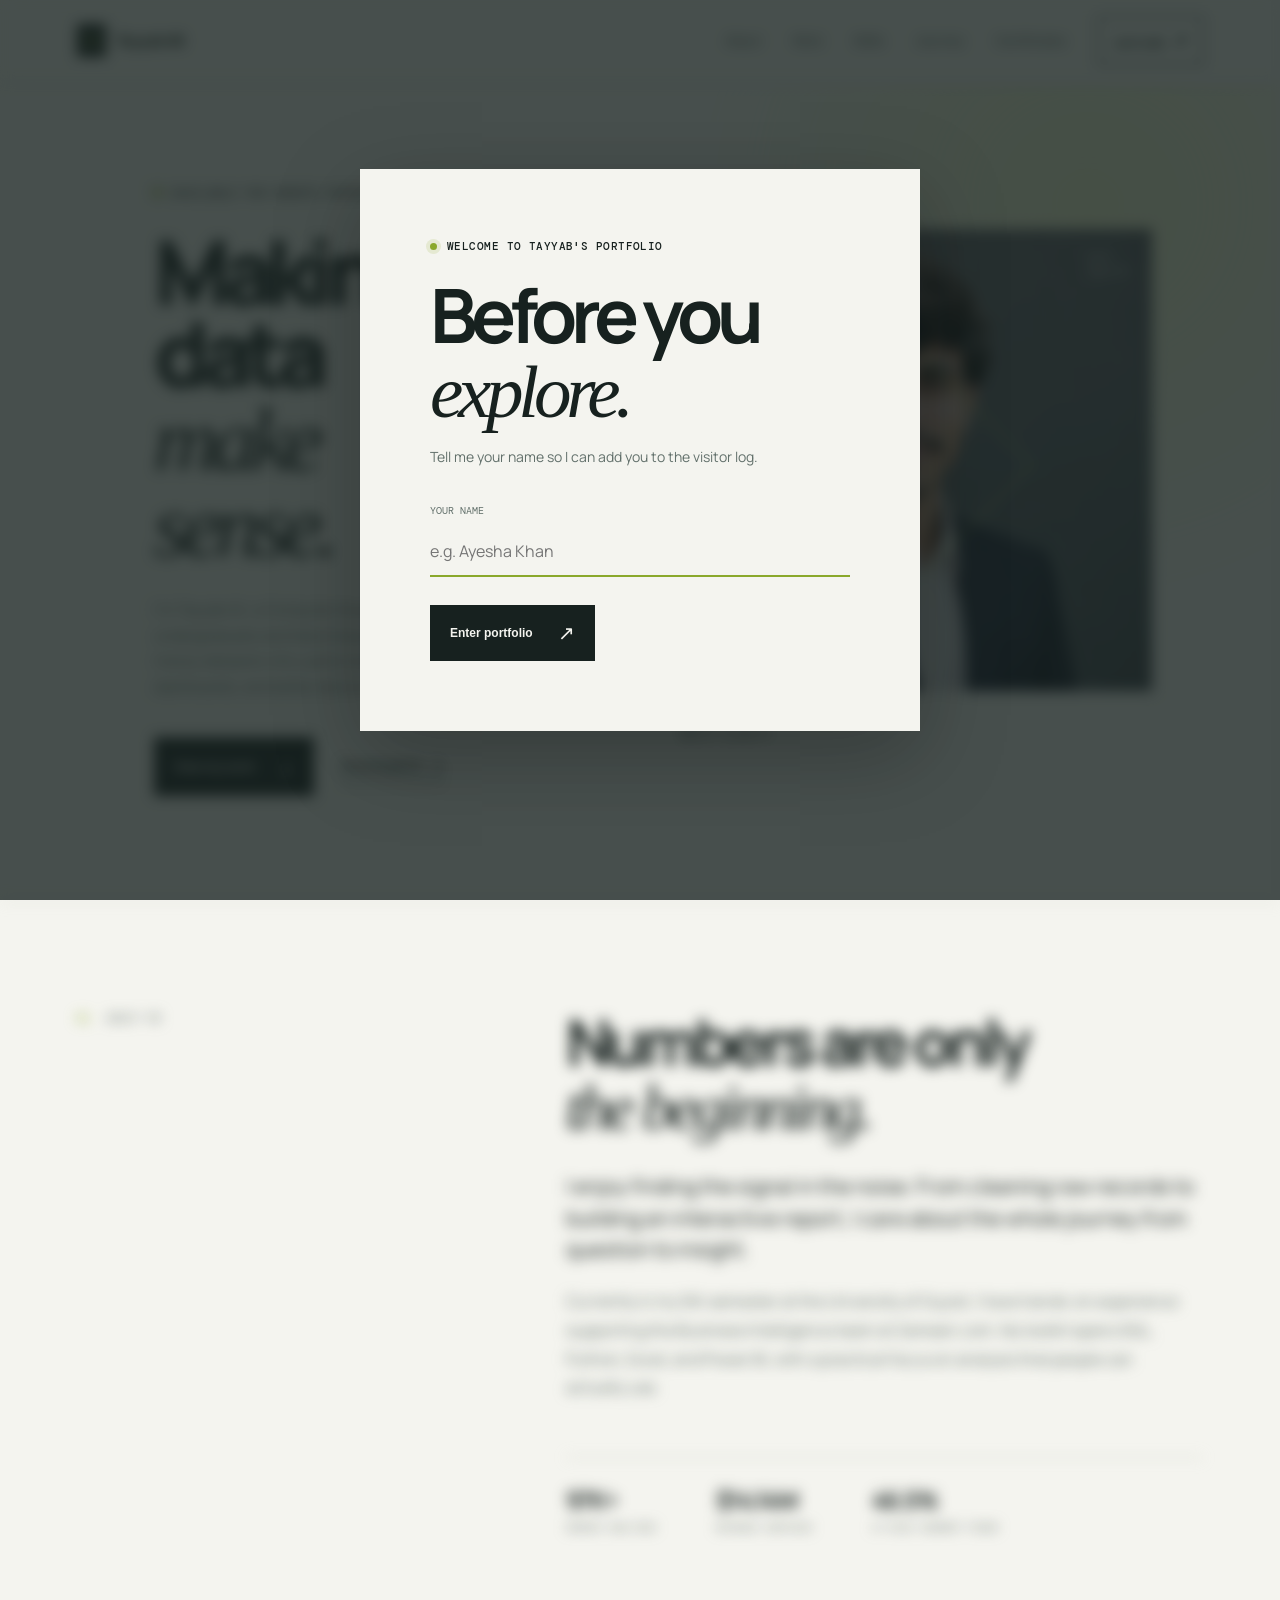
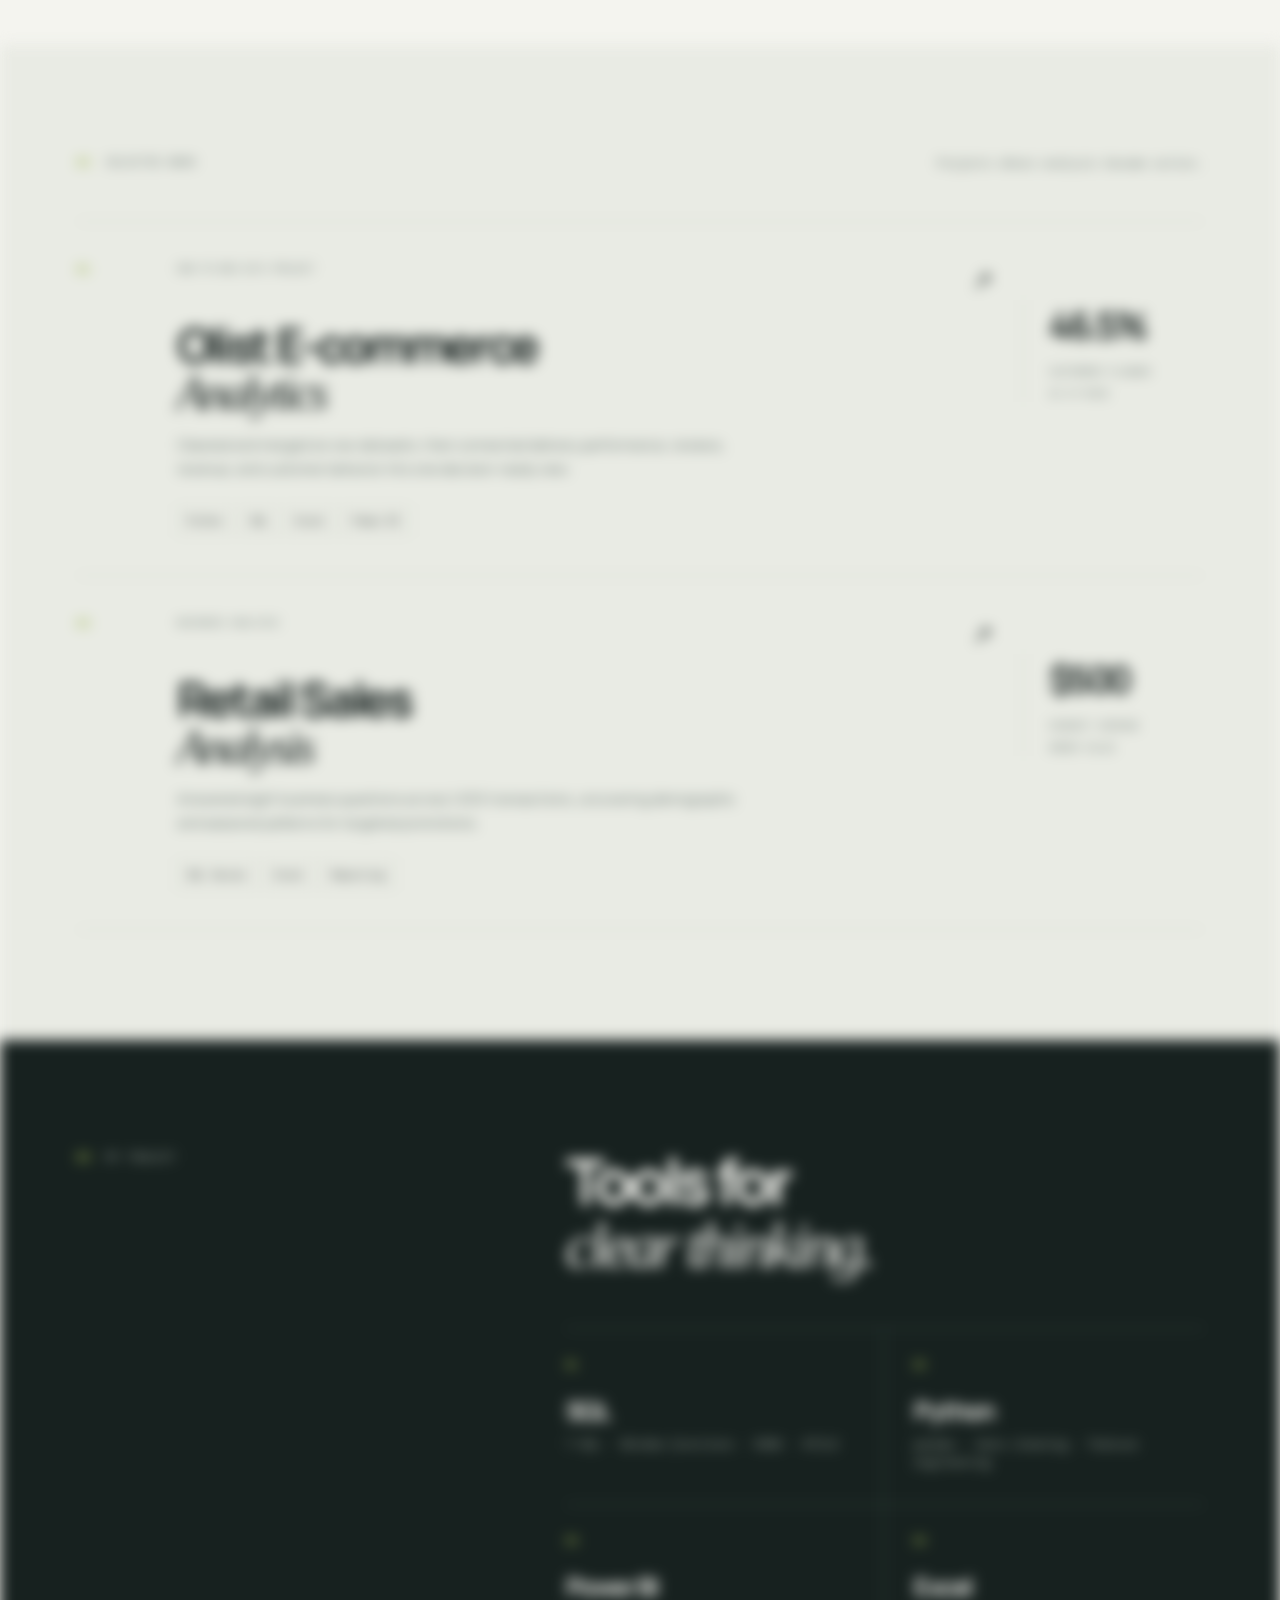
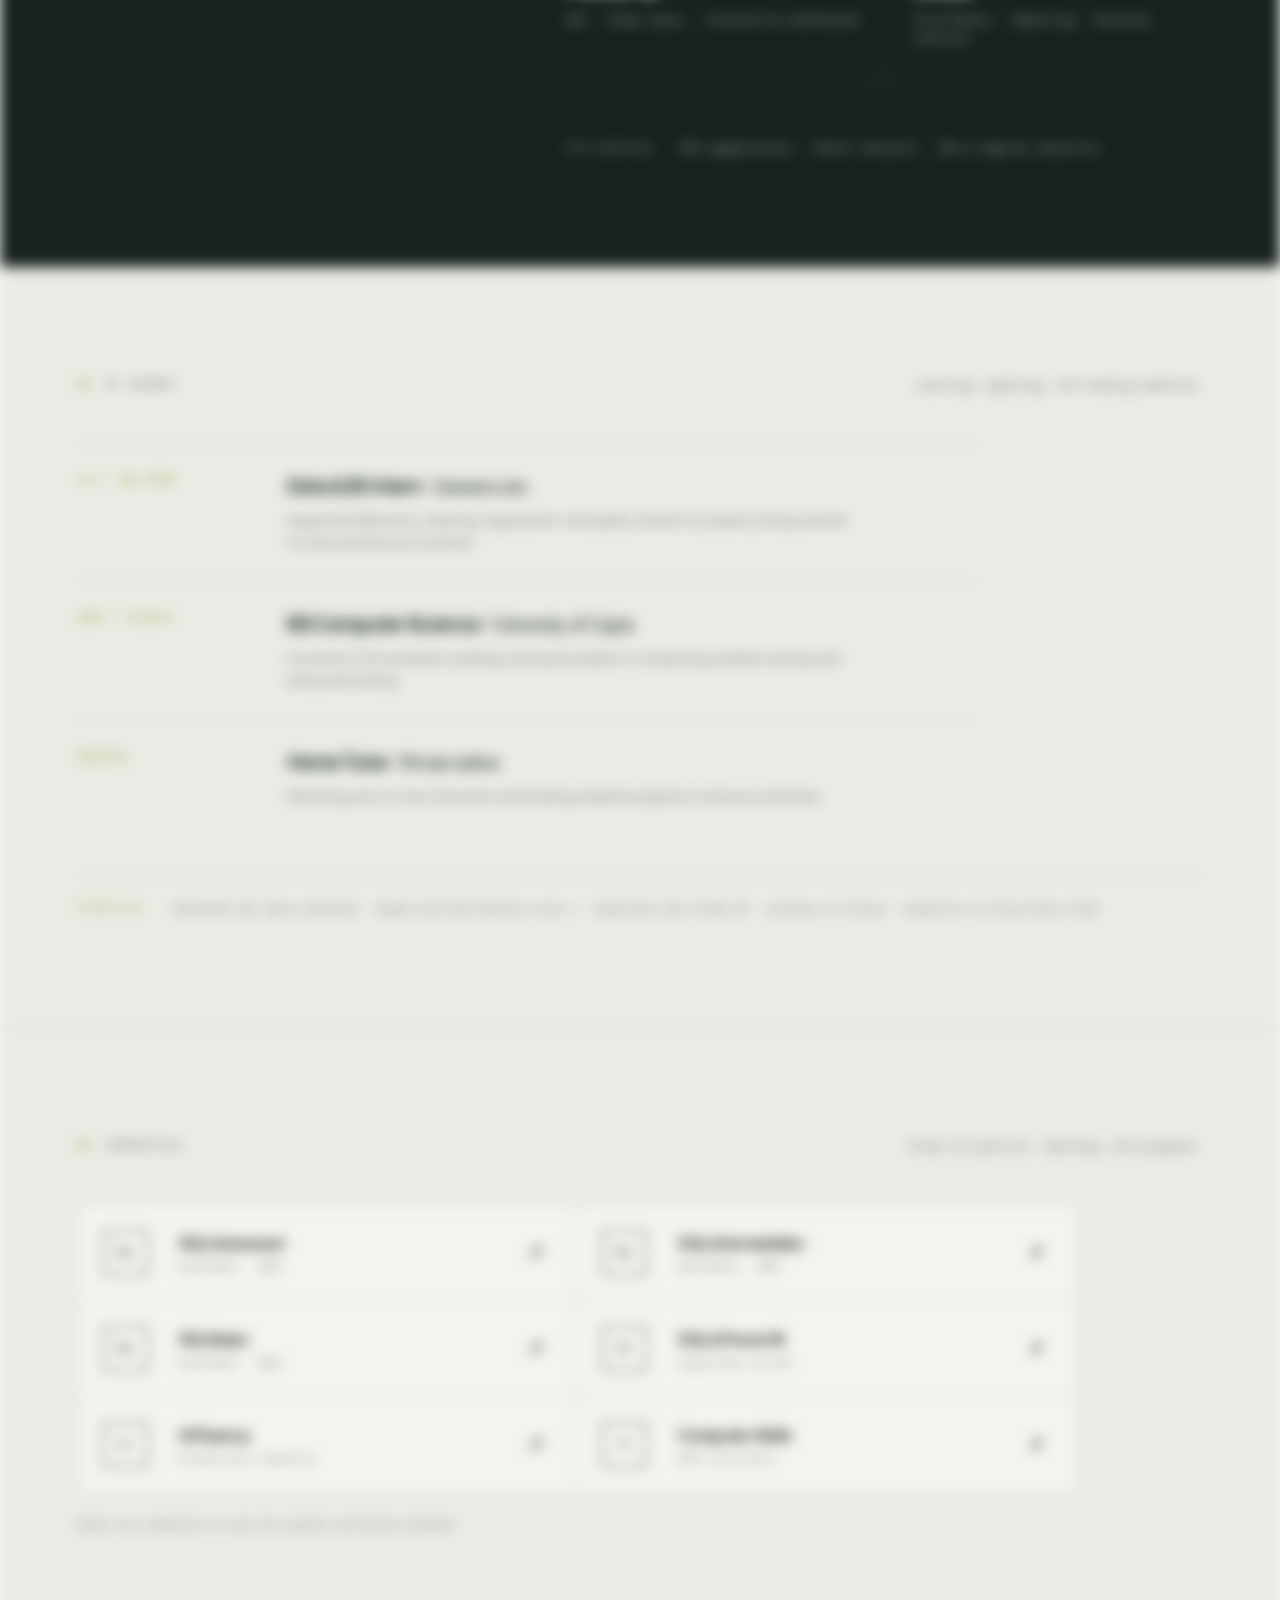
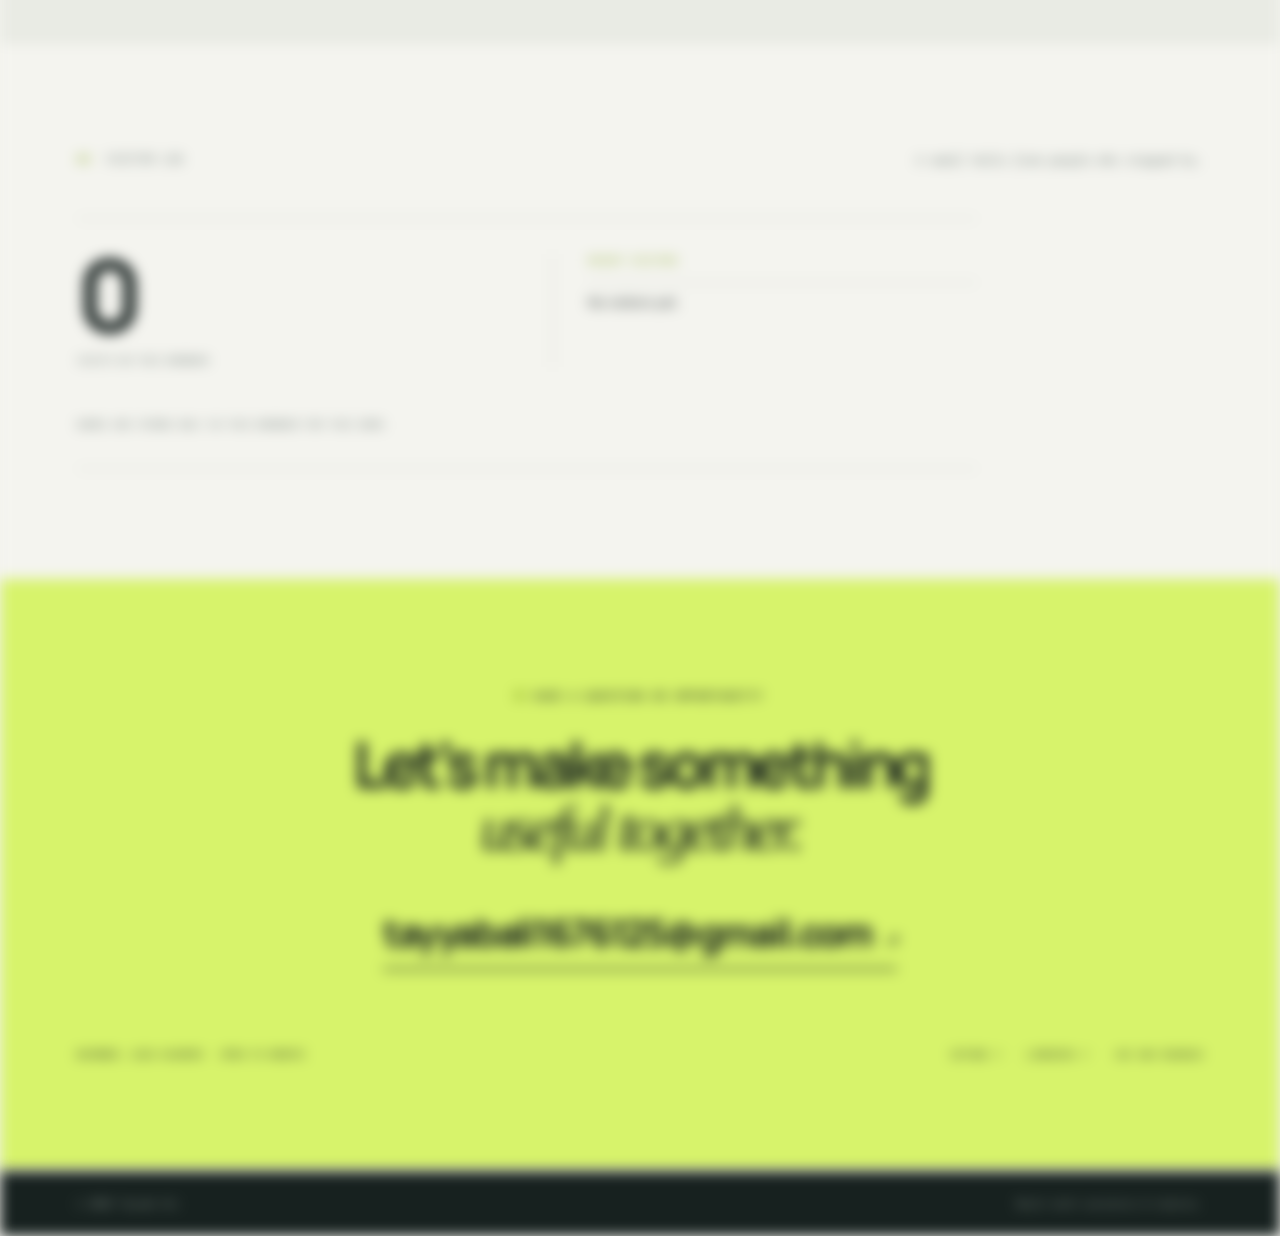
<file: index.html>
<!doctype html>
<html lang="en">
<head>
  <meta charset="UTF-8">
  <meta name="viewport" content="width=device-width, initial-scale=1.0">
  <meta name="description" content="">
  <title></title>
  <link rel="preconnect" href="https://fonts.googleapis.com">
  <link rel="preconnect" href="https://fonts.gstatic.com" crossorigin>
  <link href="https://fonts.googleapis.com/css2?family=DM+Mono:wght@400;500&family=Manrope:wght@400;500;600;700;800&display=swap" rel="stylesheet">
  <link rel="stylesheet" href="styles.css">
</head>
<body>
  <div id="site-root"></div>
  <script src="script.js"></script>
</body>
</html>
</file>
<file: styles.css>
.portrait img{width:100%;height:100%;object-fit:cover;object-position:center 20%;opacity:.82;filter:grayscale(18%)}.certificates-section{background:#e9ebe4;border-top:1px solid var(--line)}.certificate-grid{display:grid;grid-template-columns:repeat(2,1fr);gap:1px;background:var(--line);border:1px solid var(--line);max-width:1000px}.certificate-card{background:var(--paper);display:grid;grid-template-columns:58px 1fr 25px;gap:18px;align-items:center;padding:25px}.certificate-card:hover{background:var(--lime)}.certificate-icon{width:45px;height:45px;border:1px solid var(--ink);display:grid;place-items:center;font:11px 'DM Mono',monospace}.certificate-card h3{font-size:16px;letter-spacing:-.04em;margin:0 0 6px}.certificate-card p{font:10px 'DM Mono',monospace;color:var(--muted);margin:0}.certificate-arrow{font-size:22px}.certificate-note{font:10px 'DM Mono',monospace;color:var(--muted);margin:25px 0 0}@media(max-width:700px){.certificate-grid{grid-template-columns:1fr}.certificate-card{padding:20px}}
 .welcome-gate{align-items:flex-start;overflow:auto}.welcome-card{margin:auto}
body.gate-open .site-header,body.gate-open main,body.gate-open footer{filter:blur(7px)}.welcome-gate{position:fixed;inset:0;background:rgba(23,33,31,.78);display:flex;align-items:center;justify-content:center;padding:20px;z-index:20;opacity:1;transition:opacity .35s ease}.welcome-gate.hidden{opacity:0;pointer-events:none}.welcome-card{background:var(--paper);width:min(560px,100%);padding:clamp(32px,7vw,70px);box-shadow:0 24px 80px rgba(0,0,0,.25)}.welcome-card h2{font-size:clamp(45px,8vw,75px);margin:25px 0 18px}.welcome-card>p:not(.eyebrow){color:var(--muted);font-size:14px;line-height:1.6}.welcome-card form{display:flex;flex-direction:column;gap:10px;margin-top:35px}.welcome-card label{font:10px 'DM Mono',monospace;text-transform:uppercase;color:var(--muted)}.welcome-card input{font:16px Manrope,sans-serif;border:0;border-bottom:1px solid var(--ink);background:transparent;padding:13px 0;outline:0}.welcome-card input:focus{border-bottom:2px solid #8aa82b}.welcome-card button{border:0;cursor:pointer;align-self:flex-start;margin-top:18px}.visitors{background:var(--paper);border-top:1px solid var(--line)}.visitor-panel{display:grid;grid-template-columns:1fr 1fr;gap:50px;max-width:900px;border-top:1px solid var(--line);border-bottom:1px solid var(--line);padding:35px 0}.visitor-total{display:flex;flex-direction:column;justify-content:center}.visitor-total strong{font-size:clamp(58px,8vw,100px);line-height:.8;letter-spacing:-.1em}.visitor-total span,.visitor-caption,.visitor-note{font:10px 'DM Mono',monospace;text-transform:uppercase;color:var(--muted);margin-top:20px}.visitor-list-wrap{border-left:1px solid var(--line);padding-left:35px}.visitor-caption{display:block;margin:0 0 15px;color:#8aa82b}.visitor-list-wrap ul{padding:0;margin:0;list-style:none}.visitor-list-wrap li{border-top:1px solid var(--line);padding:10px 0;font-size:13px}.visitor-note{grid-column:1/-1;margin:0;line-height:1.6}@media(max-width:700px){.visitor-panel{grid-template-columns:1fr;gap:30px}.visitor-list-wrap{border-left:0;border-top:1px solid var(--line);padding:25px 0 0}.visitor-note{grid-column:auto}}
:root{--ink:#17211f;--muted:#62706b;--paper:#f4f4ef;--lime:#d7f36b;--line:#cdd2c9;--white:#fff}*{box-sizing:border-box}html{scroll-behavior:smooth}body{margin:0;background:var(--paper);color:var(--ink);font-family:Manrope, sans-serif}a{color:inherit;text-decoration:none}.site-header{height:82px;display:flex;align-items:center;justify-content:space-between;padding:0 6vw;border-bottom:1px solid var(--line);background:rgba(244,244,239,.9);backdrop-filter:blur(12px);position:sticky;top:0;z-index:10}.brand{font-size:15px;font-weight:800;letter-spacing:-.04em;display:flex;align-items:center;gap:10px}.brand span{background:var(--ink);color:var(--lime);font-size:11px;padding:9px 7px;letter-spacing:0}.nav{display:flex;align-items:center;gap:32px;font-size:12px;font-weight:700}.nav a:not(.nav-cta){color:var(--muted)}.nav a:hover,.nav a:not(.nav-cta):focus{color:var(--ink)}.nav-cta{border:1px solid var(--ink);padding:12px 15px}.nav-cta span,.text-link span,.email-link span{font-size:17px;margin-left:7px}.menu-toggle{display:none;border:0;background:none}.section-grid{display:grid;grid-template-columns:1fr 1.65fr;gap:8vw}.section-pad{padding:110px 6vw}.hero{min-height:calc(100vh - 82px);padding:8vh 10vw 8vh 12vw;align-items:center;background:radial-gradient(circle at 85% 15%,rgba(215,243,107,.27),transparent 30%)}.eyebrow{font:500 11px 'DM Mono',monospace;text-transform:uppercase;letter-spacing:.04em;display:flex;align-items:center;gap:10px}.eyebrow i{display:block;width:7px;height:7px;background:#8aa82b;border-radius:50%;box-shadow:0 0 0 4px rgba(138,168,43,.15)}h1,h2,h3,p{margin-top:0}h1{font-size:clamp(55px,7vw,105px);line-height:.92;letter-spacing:-.09em;margin:30px 0;font-weight:800}em{font-family:Georgia,serif;font-weight:400;letter-spacing:-.07em}.hero-intro{max-width:475px;line-height:1.7;color:var(--muted);font-size:15px}.hero-actions{display:flex;align-items:center;gap:28px;margin-top:38px}.button{display:inline-flex;gap:25px;align-items:center;padding:16px 20px;font-size:12px;font-weight:800}.button-dark{color:var(--paper);background:var(--ink)}.button-dark span{font-size:20px;font-weight:400}.text-link{font-size:12px;font-weight:800;border-bottom:1px solid var(--ink);padding-bottom:6px}.hero-aside{position:relative;max-width:500px;justify-self:end;width:100%}.portrait{aspect-ratio:1.08;background:var(--ink);display:flex;align-items:center;justify-content:center;position:relative;overflow:hidden}.portrait:before,.portrait:after{content:'';position:absolute;border:1px solid rgba(215,243,107,.25);width:70%;height:70%;transform:rotate(45deg)}.portrait:after{width:38%;height:38%;border-color:var(--lime)}.portrait-mark{font-size:clamp(70px,11vw,150px);font-weight:800;letter-spacing:-.1em;color:var(--lime);position:relative;z-index:1}.portrait-label{position:absolute;right:22px;top:20px;color:var(--paper);font:10px 'DM Mono',monospace;line-height:1.5;z-index:1}.hero-note{display:flex;gap:14px;margin-top:18px;font:11px 'DM Mono',monospace;text-transform:uppercase}.hero-note span{color:#8aa82b}.hero-note p{line-height:1.5}.section-label{display:flex;gap:15px;align-items:flex-start;font:11px 'DM Mono',monospace;text-transform:uppercase;color:var(--muted)}.section-label span:first-child{color:#8aa82b}.about{border-top:1px solid var(--line)}h2{font-size:clamp(42px,5vw,72px);line-height:.98;letter-spacing:-.08em;margin-bottom:32px}.about-content{max-width:700px}.lead{font-size:21px;line-height:1.5;max-width:650px}.about-content>p:not(.lead){color:var(--muted);line-height:1.8;max-width:620px}.facts{border-top:1px solid var(--line);display:flex;gap:60px;margin-top:55px;padding-top:25px}.facts div{display:flex;flex-direction:column;gap:5px}.facts strong{font-size:24px;letter-spacing:-.06em}.facts span,.project-stat span{font:10px 'DM Mono',monospace;text-transform:uppercase;color:var(--muted);line-height:1.4}.work,.journey{background:#e9ebe4}.section-heading{display:flex;justify-content:space-between;align-items:flex-start;margin-bottom:50px}.section-heading>p{font:12px 'DM Mono',monospace;color:var(--muted);margin:0}.project-card{display:grid;grid-template-columns:70px 1fr 180px;gap:30px;padding:40px 0;border-top:1px solid var(--line);align-items:start}.project-card:last-child{border-bottom:1px solid var(--line)}.project-number{font:11px 'DM Mono',monospace;color:#8aa82b}.project-top{display:flex;justify-content:space-between}.project-type{font:10px 'DM Mono',monospace;text-transform:uppercase;color:var(--muted)}.project-arrow{font-size:25px}.project-card h3{font-size:clamp(28px,4vw,48px);line-height:.95;letter-spacing:-.07em;margin:25px 0 18px}.project-card p{color:var(--muted);font-size:14px;line-height:1.7;max-width:570px}.tags{display:flex;gap:7px;flex-wrap:wrap;margin-top:25px}.tags span{font:10px 'DM Mono',monospace;border:1px solid var(--line);padding:7px 9px}.project-stat{border-left:1px solid var(--line);padding-left:25px;margin-top:38px}.project-stat strong{font-size:37px;letter-spacing:-.09em;display:block;margin-bottom:8px}.skills{background:var(--ink);color:var(--paper)}.skills .section-label,.skills .skill-foot span{color:#aeb8ae}.skills .section-label span:first-child{color:var(--lime)}.skills-content{max-width:800px}.skill-grid{display:grid;grid-template-columns:1fr 1fr;border-top:1px solid #40504a;margin-top:50px}.skill-item{padding:22px 20px 22px 0;border-bottom:1px solid #40504a}.skill-item:nth-child(odd){border-right:1px solid #40504a}.skill-item:nth-child(even){padding-left:30px}.skill-item>span{font:10px 'DM Mono',monospace;color:var(--lime)}.skill-item h3{font-size:25px;margin:20px 0 8px;letter-spacing:-.06em}.skill-item p,.skill-foot p{font:11px 'DM Mono',monospace;color:#aeb8ae;line-height:1.6}.skill-foot{display:flex;gap:30px;border-top:1px solid #40504a;margin-top:34px;padding-top:23px;font:10px 'DM Mono',monospace}.skill-foot p{margin:0}.timeline{max-width:900px;margin-left:calc(1fr + 8vw)}.timeline-item{display:grid;grid-template-columns:180px 1fr;gap:30px;border-top:1px solid var(--line);padding:28px 0}.timeline-date{font:11px 'DM Mono',monospace;color:#8aa82b}.timeline h3{font-size:20px;letter-spacing:-.05em;margin:0 0 10px}.timeline h3 span{font-family:Georgia,serif;font-weight:400}.timeline p{color:var(--muted);font-size:13px;line-height:1.7;max-width:570px;margin:0}.certifications{border-top:1px solid var(--line);margin-top:40px;padding-top:23px;display:flex;gap:30px;font:10px 'DM Mono',monospace}.certifications span{color:#8aa82b}.certifications p{color:var(--muted);margin:0;line-height:1.7}.contact{background:var(--lime);min-height:500px;display:flex;align-items:center}.contact-inner{width:100%;text-align:center}.contact .eyebrow{justify-content:center}.contact h2{margin:30px 0 45px}.email-link{font-size:clamp(20px,3vw,38px);font-weight:800;letter-spacing:-.06em;border-bottom:2px solid var(--ink);padding-bottom:10px}.contact-meta{display:flex;justify-content:space-between;font:10px 'DM Mono',monospace;text-transform:uppercase;margin-top:90px}.contact-meta div{display:flex;gap:25px}.contact-meta a:hover{opacity:.55}footer{background:var(--ink);color:#9aa69e;padding:26px 6vw;display:flex;justify-content:space-between;font:10px 'DM Mono',monospace}.reveal{opacity:0;transform:translateY(18px);transition:opacity .7s ease,transform .7s ease}.reveal.visible{opacity:1;transform:none}.reveal-delay{transition-delay:.15s}@media(max-width:700px){.site-header{height:68px;padding:0 6vw}.menu-toggle{display:flex;flex-direction:column;gap:5px;padding:10px}.menu-toggle span{display:block;width:22px;height:1px;background:var(--ink)}.nav{position:absolute;top:68px;left:0;right:0;background:var(--paper);border-bottom:1px solid var(--line);display:none;flex-direction:column;align-items:stretch;padding:15px 6vw;gap:0}.nav.open{display:flex}.nav a{padding:14px 0;border-bottom:1px solid var(--line)}.nav-cta{border:0;padding:14px 0}.section-grid{display:block}.hero{padding:65px 6vw 75px;min-height:auto}.hero-aside{margin-top:60px}.section-pad{padding:75px 6vw}.section-label{margin-bottom:40px}.facts{gap:20px;justify-content:space-between}.facts strong{font-size:20px}.facts span{font-size:8px}.section-heading{display:block}.section-heading>p{margin-top:20px}.project-card{grid-template-columns:28px 1fr;padding:30px 0}.project-stat{grid-column:2;border-left:0;border-top:1px solid var(--line);padding:20px 0 0;margin-top:10px}.skill-grid{grid-template-columns:1fr}.skill-item:nth-child(odd){border-right:0}.skill-item:nth-child(even){padding-left:0}.timeline-item{grid-template-columns:1fr;gap:12px}.certifications,.contact-meta{display:block}.certifications p{margin-top:15px}.contact-meta{margin-top:60px;line-height:2}.contact-meta div{display:flex;flex-wrap:wrap;gap:12px;margin-top:18px}footer{display:block;line-height:2}footer span{display:block}}
</file>
